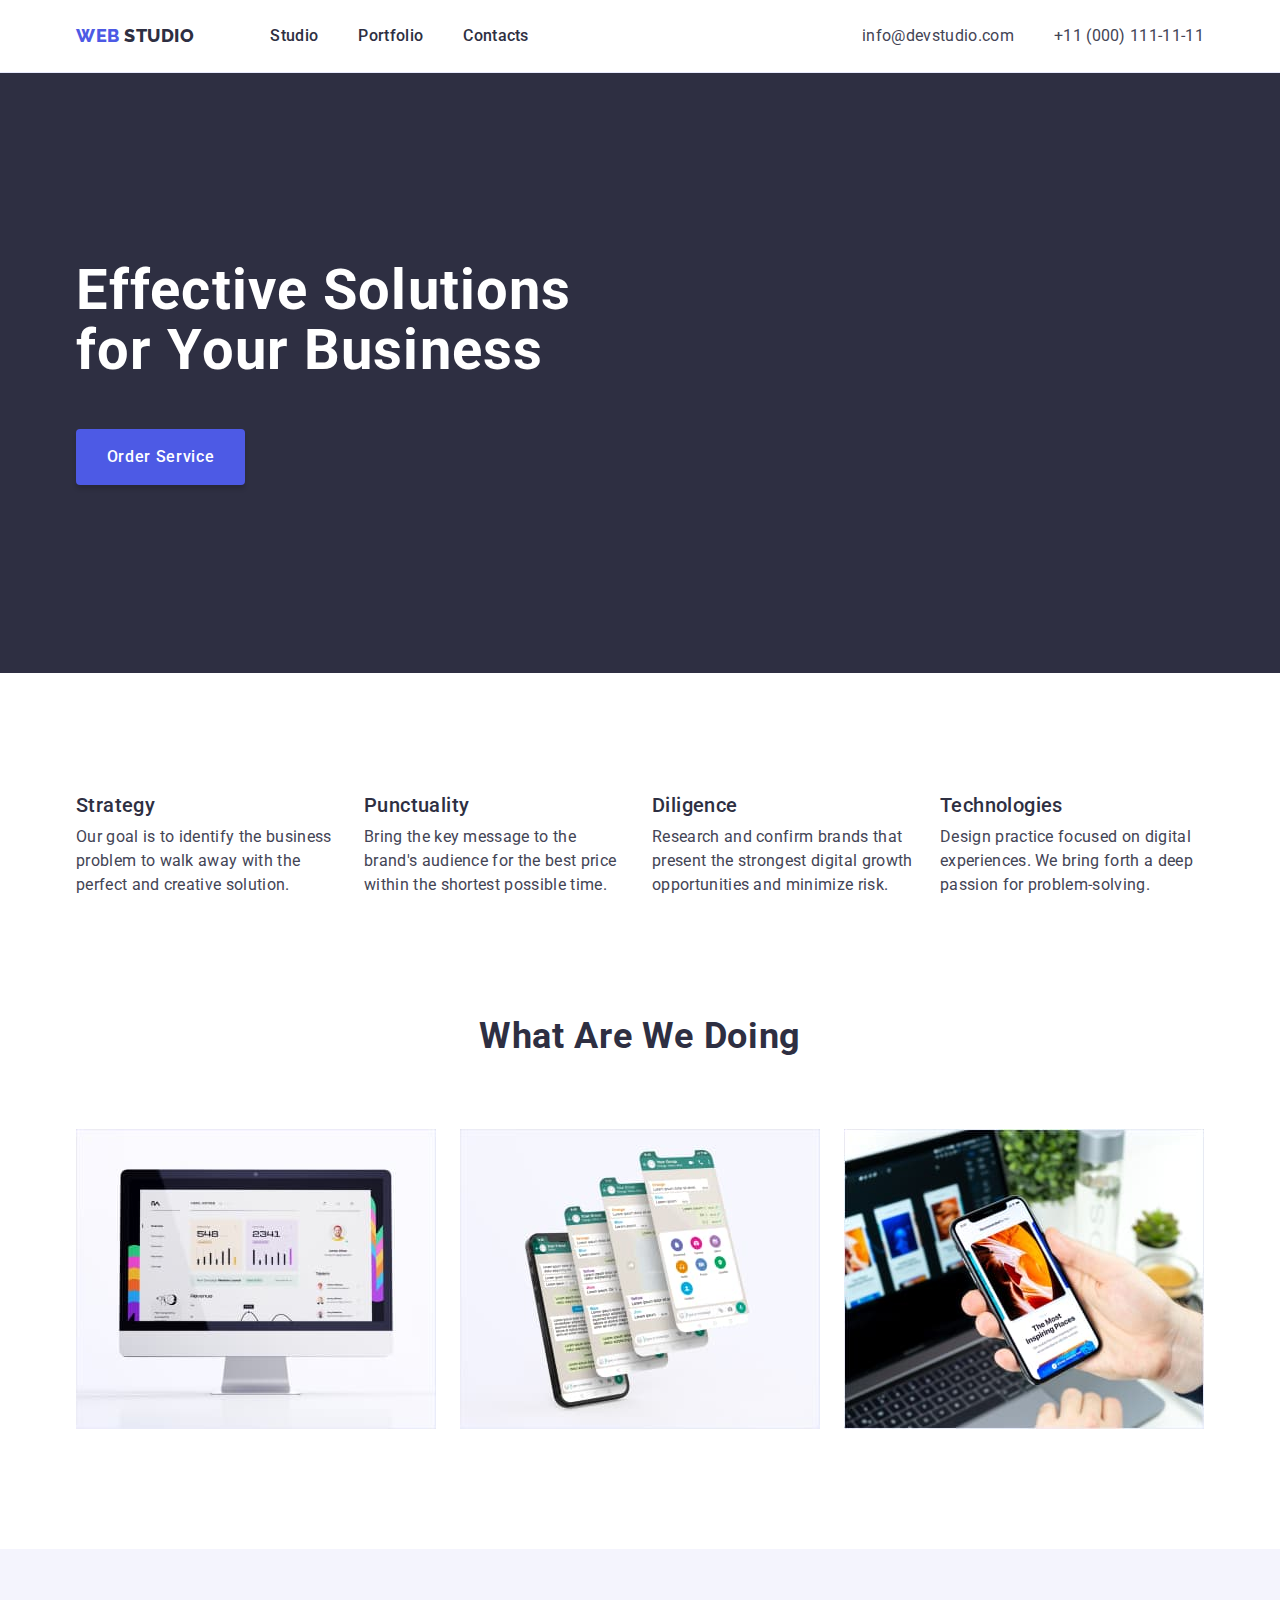
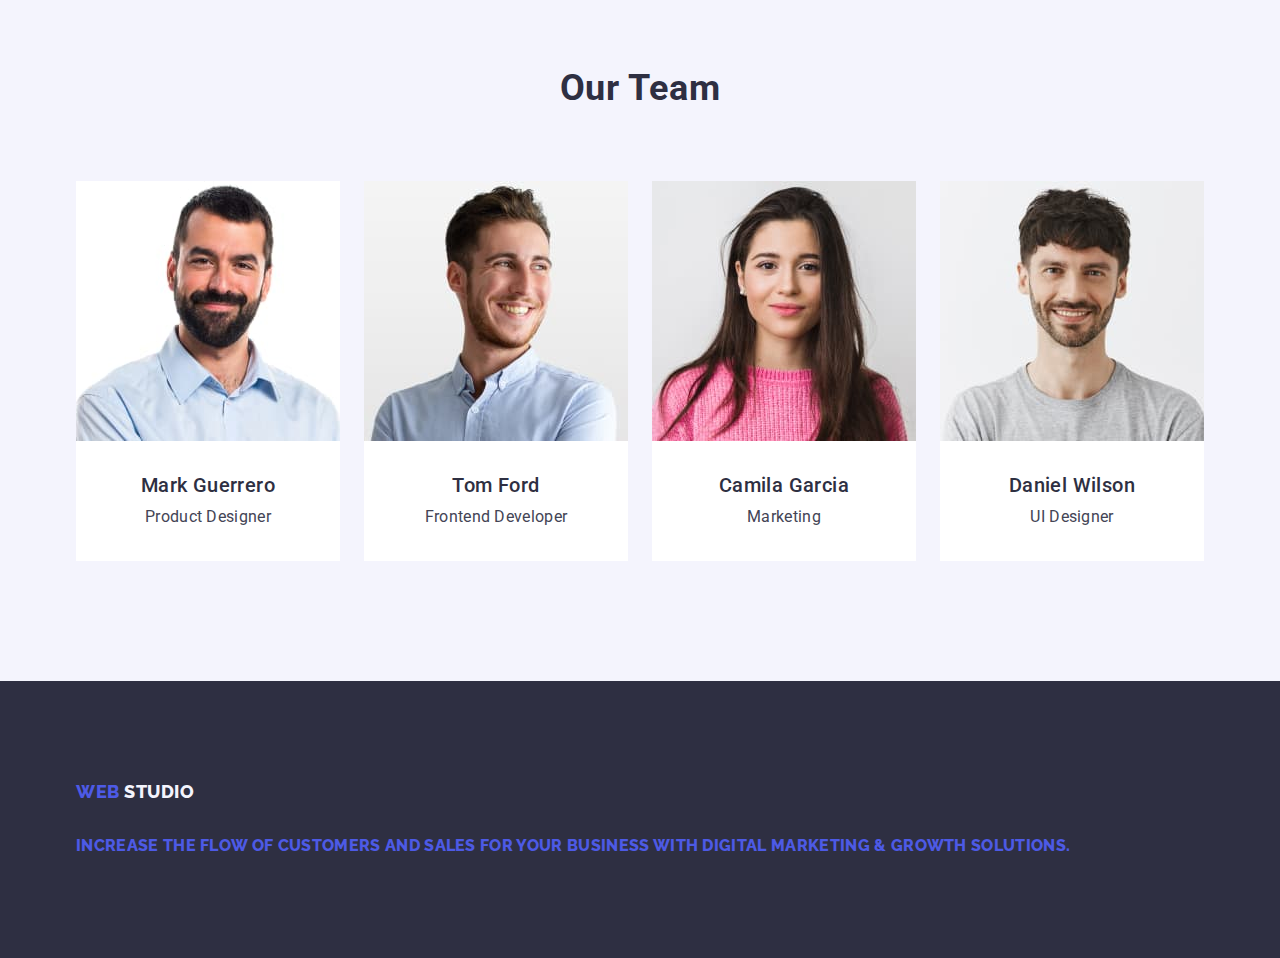
<file: index.html>
<!DOCTYPE html>
<html lang="en">

<head>
  <meta charset="UTF-8" />
  <meta http-equiv="X-UA-Compatible" content="IE=edge" />
  <meta name="viewport" content="width=device-width, initial-scale=1.0" />
  <title>Main page</title>
  <link rel="stylesheet" href="https://cdn.jsdelivr.net/npm/modern-normalize@1.1.0/modern-normalize.min.css" />
  <link rel="preconnect" href="https://fonts.googleapis.com" />
  <link rel="preconnect" href="https://fonts.gstatic.com" crossorigin />
  <link href="https://fonts.googleapis.com/css2?family=Raleway:wght@800&family=Roboto:wght@400;500;700&display=swap"
    rel="stylesheet" />
  <link rel="stylesheet" href="./css/styles.css" />
</head>

<body>
  <!-- Header -->
  <header class="page-header">
    <div class="container container-head-flex">
      <nav class="navigation">
        <a href="./index.html" class="logo link flex-logo">Web
          <span class="studio-logo">Studio</span>
        </a>
        <ul class="menu list">
          <li class="menu-item link">
            <a href="./index.html" class="menu-link link flex-link">Studio</a>
          </li>
          <li class="menu-item link">
            <a href="./portfolio.html" target="_blank" class="menu-link link flex-link">Portfolio</a>
          </li>
          <li class="menu-item link">
            <a href="" class="menu-link link flex-link">Contacts</a>
          </li>
        </ul>
      </nav>
      <address class="contacts">
        <ul class="menu-contact list">
          <li>
            <a href="mailto:info@devstudio.com" class="mail contact-mail link">info@devstudio.com</a>
          </li>
          <li>
            <a href="tel:+110001111111" class="contact-mail link">+11 (000) 111-11-11</a>
          </li>
        </ul>
      </address>
    </div>
  </header>

  <main>
    <!-- Section Hero -->
    <section class="hero flex-hero">
      <div class="container main-content">
        <h1 class="main-title style-title">Effective Solutions for Your Business</h1>
        <button class="btn-order-service" type="button">Order Service</button>
      </div>
    </section>
    <!-- Section 1 -->
    <section class="advantages">
      <div class="container">
      <h2 hidden class="title-advantages">Our advantages</h2>
      <ul class="list flex-container">
        <li class="fiex-elemens">
          <h3 class="card-title size-style">Strategy</h3>
          <p class="card-text">
            Our goal is to identify the business problem to walk away with the
            perfect and creative solution.
          </p>
        </li>
        <li class="fiex-elemens">
          <h3 class="card-title size-style">Punctuality</h3>
          <p class="card-text">
            Bring the key message to the brand's audience for the best price
            within the shortest possible time.
          </p>
        </li>
        <li class="fiex-elemens">
          <h3 class="card-title size-style">Diligence</h3>
          <p class="card-text">
            Research and confirm brands that present the strongest digital
            growth opportunities and minimize risk.
          </p>
        </li>
        <li class="fiex-elemens">
          <h3 class="card-title size-style">Technologies</h3>
          <p class="card-text">
            Design practice focused on digital experiences. We bring forth a
            deep passion for problem-solving.
          </p>
        </li>
      </ul>
    </div>
    </section>
    <!-- Section 2 -->
    <section class="job-images">
      <div class="container">
      <h2 class="title-about flex-title-about">What are we doing</h2>
      <ul class="list flex-container-jobs">
        <li class="flex-elements-job">
          <img src="./images/our-job/img1.jpg" alt="monitor" width="360" height="300" />
        </li>
        <li class="flex-elements-job">
          <img src="./images/our-job/img2.jpg" alt="telephon" width="360" height="300" />
        </li>
        <li class="flex-elements-job">
          <img src="./images/our-job/img3.jpg" alt="mix" width="360" height="300" />
        </li>
      </ul>
    </div>
    </section>
    <!-- Section 3 -->
    <section class="team">
      <div class="container">
      <h2 class="title-about title-flex">Our Team</h2>
      <ul class="list flex-container-cards">
        <li class="card-description flex-elements-cards">
          <a href="">
            <img src="./images/team/img-team1.jpg" alt="product designer" width="264" height="260" /> </a>
          <div class="content">
            <h3 class="card-title bottom-title">Mark Guerrero</h3>
          <p class="card-text flex-card-text">Product Designer</p>
        </div>
        </li>
        <li class="card-description flex-elements-cards">
          <a href="">
            <img src="./images/team/img-team2.jpg" alt="frontend developer" width="264" height="260" /> </a>
            <div class="content">
            <h3 class="card-title bottom-title">Tom Ford</h3>
          <p class="card-text flex-card-text">Frontend Developer</p>
        </div>
        </li>
        <li class="card-description flex-elements-cards">
          <a href="">
            <img src="./images/team/img-team3.jpg" alt="marketing" width="264" height="260" /> </a>
            <div class="content">
            <h3 class="card-title bottom-title">Camila Garcia</h3>
          <p class="card-text flex-card-text">Marketing</p>
            </div>
        </li>
        <li class="card-description flex-elements-cards">
          <a href="">
            <img src="./images/team/img-team4.jpg" alt="designer" width="264" height="260" /> </a>
            <div class="content">
            <h3 class="card-title bottom-title">Daniel Wilson</h3>
          <p class="card-text flex-card-text">UI Designer</p>
            </div>
        </li>
      </ul>
    </div>
    </section>
  </main>
  <!-- Footer -->
  <footer class="logo footer">
    <div class="container">
    <a href="./index.html" class="logo link flex-footer">Web <span class="studio-logo studio-logotype">Studio</span>
    </a>
    <p class="footer-text">
      Increase the flow of customers and sales for your business with digital
      marketing & growth solutions.
    </p>
  </div>
  </footer>
</body>

</html>
</file>
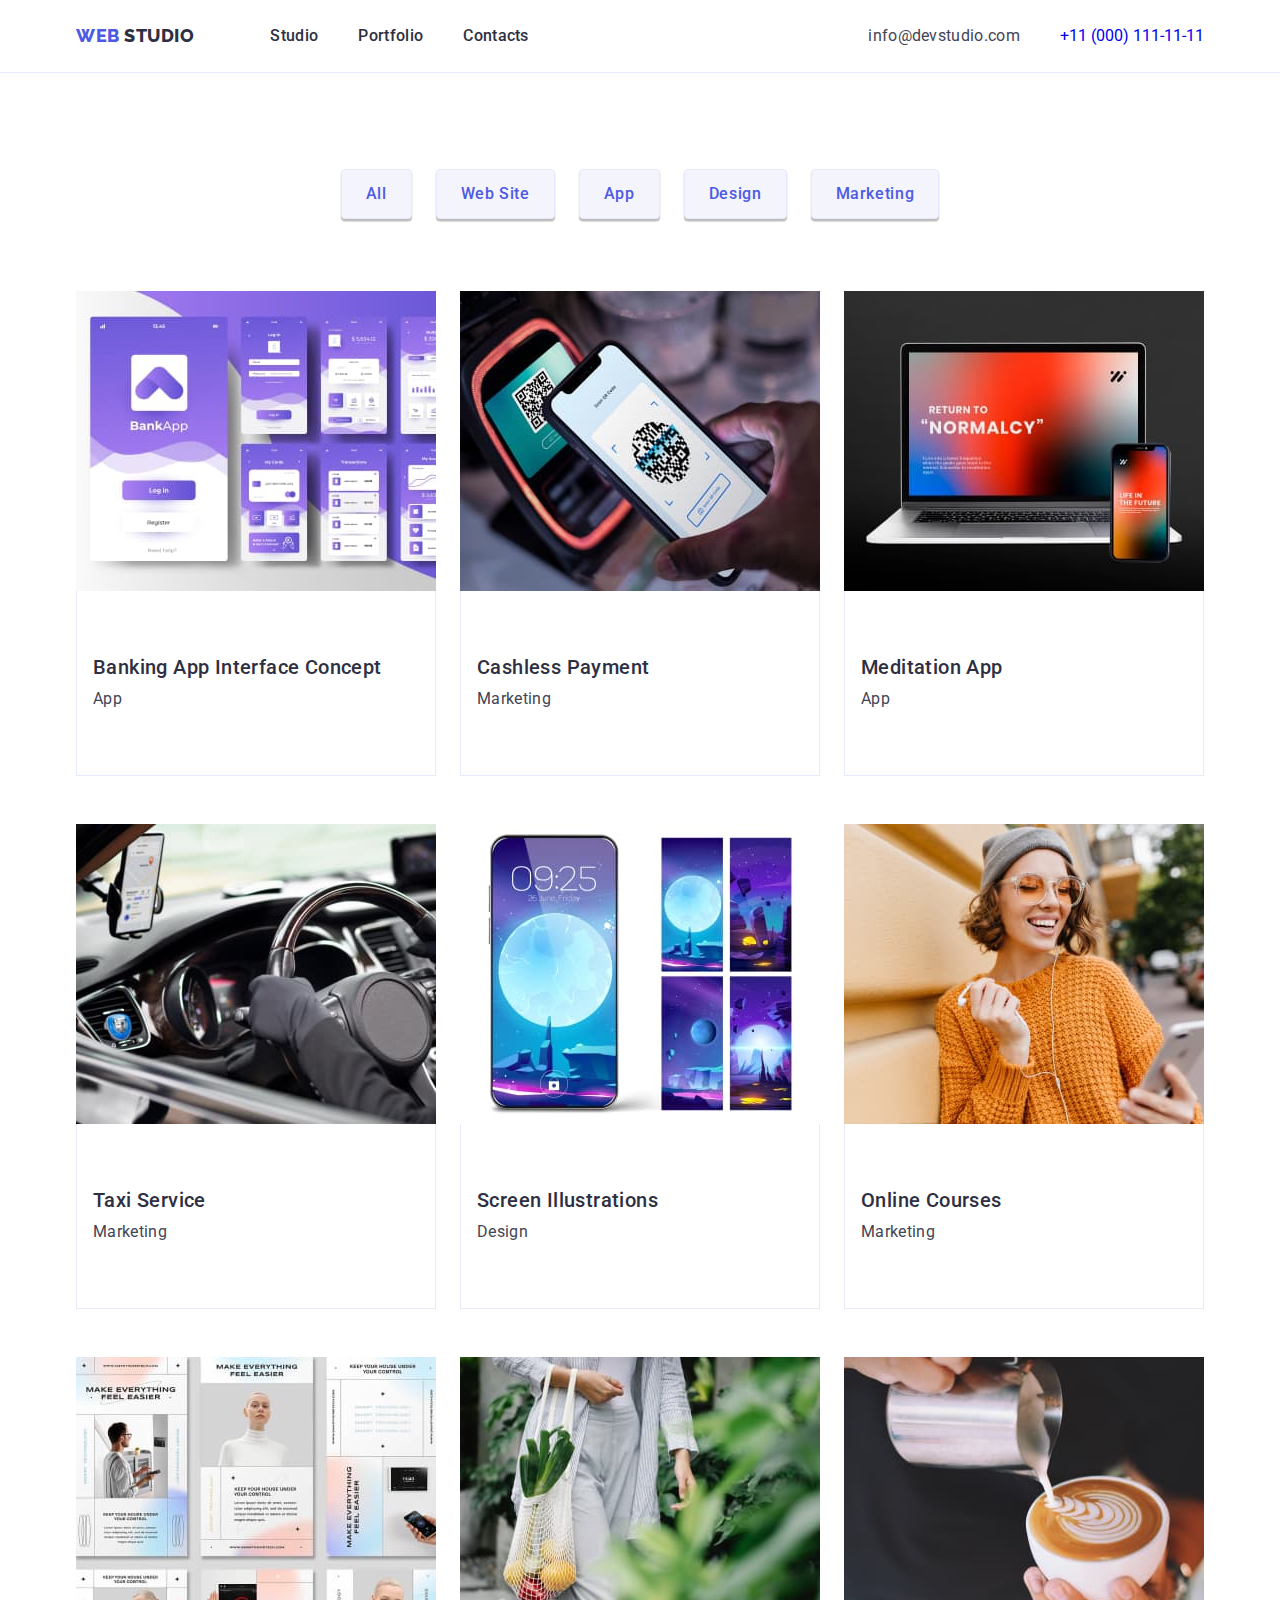
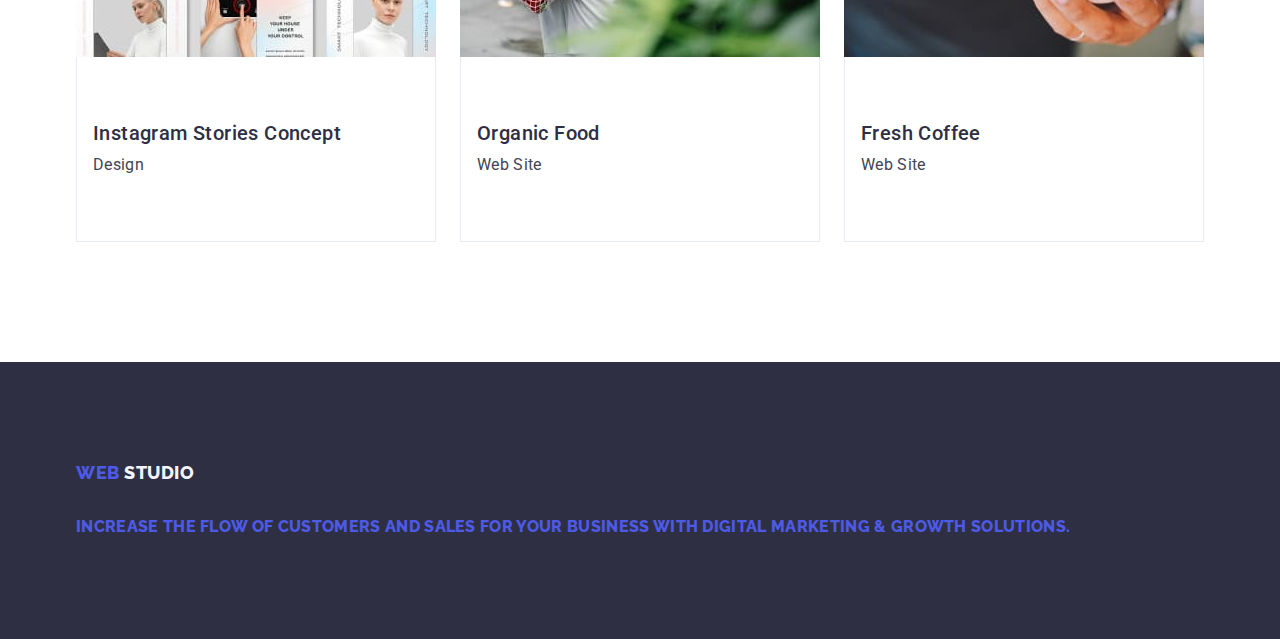
<file: portfolio.html>
<!DOCTYPE html>
<html lang="en">

<head>
  <meta charset="UTF-8" />
  <meta http-equiv="X-UA-Compatible" content="IE=edge" />
  <meta name="viewport" content="width=device-width, initial-scale=1.0" />
  <title>Portfolio</title>
  <link rel="stylesheet" href="https://cdn.jsdelivr.net/npm/modern-normalize@1.1.0/modern-normalize.min.css" />
  <link rel="preconnect" href="https://fonts.googleapis.com" />
  <link rel="preconnect" href="https://fonts.gstatic.com" crossorigin />
  <link href="https://fonts.googleapis.com/css2?family=Raleway:wght@800&family=Roboto:wght@400;500;700&display=swap"
    rel="stylesheet" />
  <link rel="stylesheet" href="./css/styles.css" />
</head>

<body>
  <!-- Header -->

  <header class="page-header">
    <div class="container container-head-flex">
      <nav class="navigation">
        <a href="./index.html" class="logo link flex-logo">Web
          <span class="studio-logo">Studio</span>
        </a>
        <ul class="menu list">
          <li class="menu-item link">
            <a href="./index.html" class="menu-link link flex-link">Studio</a>
          </li>
          <li class="menu-item link">
            <a href="./portfolio.html" target="_blank" class="menu-link link flex-link">Portfolio</a>
          </li>
          <li class="menu-item link">
            <a href="" class="menu-link link flex-link">Contacts</a>
          </li>
        </ul>
      </nav>
      <address class="contacts">
        <ul class="menu-contact list flex-header-list">
          <li>
            <a href="mailto:info@devstudio.com" class="mail contact-mail link">info@devstudio.com</a>
          </li>
          <li>
            <a href="tel:+110001111111" class="phone-number link">+11 (000) 111-11-11</a>
          </li>
        </ul>
      </address>
    </div>
  </header>
  <main>
    <!-- Section -->
    <section class="portfolio-section">
      <div class="container">
        <h1 hidden>Portfolio </h1>
        <!-- Buttons -->
        <ul class="list list-flex">
          <li>
            <button type="button" class="all-btn flex-button">All </button>
          </li>
          <li>
            <button type="button" class="all-btn flex-button">Web Site </button>
          </li>
          <li>
            <button type="button" class="all-btn flex-button">App </button>
          </li>
          <li>
            <button type="button" class="all-btn flex-button">Design </button>
          </li>
          <li>
            <button type="button" class="all-btn flex-button">Marketing </button>
          </li>
        </ul>
        <ul class="list link flex-list">
          <li class="flex-cards">
            <a href="" class="link">
              <img src="./images/portfolio-project-card/bank-app.jpg" alt="bank-app" height="300" />
              <div class="flex-container-portfolio">
                <h2 class="card-title flex-title">Banking App Interface Concept </h2>
                <p class="card-text flex-text">App </p>
              </div>
            </a>
          </li>
          <li class="flex-cards">
            <a href="" class="link">
              <img src="./images/portfolio-project-card/cash-pay.jpg" alt="cash-pay" height="300" />
              <div class="flex-container-portfolio">
                <h2 class="card-title flex-title">Cashless Payment </h2>
                <p class="card-text flex-text">Marketing </p>
              </div>
            </a>
          </li>
          <li class="flex-cards">
            <a href="" class="link">
              <img src="./images/portfolio-project-card/meditation-app.jpg" alt="editation-app" height="300" />
              <div class="flex-container-portfolio">
                <h2 class="card-title flex-title">Meditation App </h2>
                <p class="card-text flex-text">App </p>
              </div>
            </a>
          </li>
          <li class="flex-cards">
            <a href="" class="link">
              <img src="./images/portfolio-project-card/taxi.jpg" alt="taxi" height="300" />
              <div class="flex-container-portfolio">
                <h2 class="card-title flex-title">Taxi Service </h2>
                <p class="card-text flex-text">Marketing </p>
              </div>
            </a>
          </li>
          <li class="flex-cards">
            <a href="" class="link">
              <img src="./images/portfolio-project-card/screen.jpg" alt="screen" height="300" />
              <div class="flex-container-portfolio">
                <h2 class="card-title flex-title">Screen Illustrations </h2>
                <p class="card-text flex-text">Design </p>
              </div>
            </a>
          </li>
          <li class="flex-cards">
            <a href="" class="link">
              <img src="./images/portfolio-project-card/courses.jpg" alt="courses" height="300" />
              <div class="flex-container-portfolio">
                <h2 class="card-title flex-title">Online Courses </h2>
                <p class="card-text flex-text">Marketing </p>
              </div>
            </a>
          </li>
          <li class="flex-cards">
            <a href="" class="link">
              <img src="./images/portfolio-project-card/stories.jpg" alt="inst-stories" height="300" />
              <div class="flex-container-portfolio">
                <h2 class="card-title flex-title">Instagram Stories Concept </h2>
                <p class="card-text flex-text">Design </p>
              </div>
            </a>
          </li>
          <li class="flex-cards">
            <a href="" class="link">
              <img src="./images/portfolio-project-card/food.jpg" alt="fresh-food" height="300" />
              <div class="flex-container-portfolio">
                <h2 class="card-title flex-title">Organic Food </h2>
                <p class="card-text flex-text">Web Site </p>
              </div>
            </a>
          </li>
          <li class="flex-cards">
            <a href="" class="link">
              <img src="./images/portfolio-project-card/coffee.jpg" alt="coffee" height="300" />
              <div class="flex-container-portfolio">
                <h2 class="card-title flex-title">Fresh Coffee </h2>
                <p class="card-text flex-text">Web Site </p>
              </div>
            </a>
          </li>
        </ul>
      </div>
    </section>
  </main>
  <!-- Footer -->
  <footer class="logo footer">
    <div class="container">
      <a href="./index.html" class="logo link flex-footer">Web <span class="studio-logo studio-logotype">Studio</span>
      </a>
      <p class="footer-text">
        Increase the flow of customers and sales for your business with digital
        marketing & growth solutions.
      </p>
    </div>
  </footer>
</body>

</html>
</file>
<file: css/styles.css>
:root {
  --primery-font: 'Roboto', sans-serif;
}

body {
  font-family: var(--primery-font);
  color: #434455;
  background-color: #FFFFFF;
}

/* ------Defolding styles------ */
.list {
  list-style: none;
}

.link {
  text-decoration: none
}

h1,
h2,
h3,
h4,
h5,
p {
  margin-top: 0;
  margin-bottom: 0;
}

ul,
ol {
  margin-top: 0;
  margin-bottom: 0;
  padding-left: 0;
}

img {
  display: block;
}

button {
  cursor: pointer;
}

.container {
  width: 1158px;
  margin-left: auto;
  margin-right: auto;
  padding-left: 15px;
  padding-right: 15px;
}

/* ------Components Header------ */
.logo {
  font-family: 'Raleway', sans-serif;
  font-weight: 800;
  font-size: 18px;
  line-height: 1.17;
  letter-spacing: 0.03em;
  text-transform: uppercase;
  text-decoration: none;
  color: #4D5AE5;
}

.studio-logo {
  color: #2E2F42;
}

.menu-link {
  font-weight: 500;
  font-size: 16px;
  line-height: 1.5;
  letter-spacing: 0.02em;
  color: #2e2f42;
  text-decoration: none
}

.menu-link:hover,
.menu-link:focus {
  color: #404bbf;
  text-decoration: underline;
}

.contact-mail {
  font-style: normal;
  font-size: 16px;
  line-height: 1.5;
  letter-spacing: 0.02em;
  color: #434455;
}

.flex-logo {
  margin-right: 76px;
}

/* .mail { */
/* margin-left: auto; */
/* margin-right: 40px;} */

.contact-mail:hover,
.contact-mail:focus {
  color: #404bbf;
}

.contacts {
  font-style: normal;
}

.container-head-flex {
  display: flex;
  align-items: center;
  justify-content: space-between;
}

.navigation {
  display: flex;
  align-items: center;
}

.menu {
  display: flex;
  align-items: center;
}

.menu-contact {
  display: flex;
  align-items: center;
  gap: 40px;
}

.menu-item:not(:last-child) {
  margin-right: 40px;
}

.page-header {
  padding-top: 24px;
  padding-bottom: 24px;
  border-bottom: 1px solid #e7e9fc;
}

/* ------Components------ */
.card-title {
  font-weight: 500;
  font-size: 20px;
  line-height: 1.2;
  letter-spacing: 0.02em;
  color: #2e2f42;
}

.card-text {
  font-size: 16px;
  line-height: 1.5;
  letter-spacing: 0.02em;
  color: #434455;
}

/* ------Section Hero----- */
.hero {
  background-color: #2e2f42;
  padding-top: 188px;
  padding-bottom: 188px;
}

.style-title {
  max-width: 496px
}

.main-title {
  font-weight: 700;
  font-size: 56px;
  line-height: 1.07;
  letter-spacing: 0.02em;
  color: #FFFFFF;
}

.btn-order-service {
  font-family: "Roboto", sans-serif;
  font-weight: 500;
  font-size: 16px;
  line-height: 1.5;
  letter-spacing: 0.04em;
  color: #FFFFFF;
  background-color: #4d5ae5;
  box-shadow: 0px 4px 4px rgba(0, 0, 0, 0.15);
  margin-top: 48px;
  border-radius: 4px;
  display: block;
  min-width: 169px;
  height: 56px;
  border: none;
}

.btn-order-service:hover,
.btn-order-service:focus {
  background-color: #404bbf;
  border-radius: 4px;
}

.title-about {
  font-weight: 700;
  font-size: 36px;
  line-height: 1.11;
  letter-spacing: 0.02em;
  text-transform: capitalize;
  color: #2e2f42;
  text-align: center;
}

.flex-hero {
  padding: 188px 0;
}

/* ------Section 1------ */
.flex-container {
  display: flex;
  flex-wrap: wrap;
  gap: 24px;
}

.fiex-elemens {
  display: flex;
  flex-wrap: wrap;
  width: calc((100% - 72px) / 4);
}

.fiex-elemens:nth-last-child(4) {
  margin-right: 0%;
}

.advantages {
  padding-top: 120px;
  padding-bottom: 120px;
}

.size-style {
  margin-bottom: 8px;
}

/* ------Section 2------ */
.flex-container-jobs {
  display: flex;
  align-items: center;
  gap: 24px;
}

.flex-elements-job {
  width: 360px;
}

.flex-container-jobs:nth-child(3) {
  margin-right: 0;
}

.job-images {
  padding-bottom: 120px;
}

.flex-title-about {
  margin-bottom: 72px;
}

/* ------Section 3------ */
.team {
  background-color: #F4F4FD;
  padding-top: 120px;
  padding-bottom: 120px;
}

.card-description {
  background-color: #FFFFFF;
}

.title-flex {
  margin-bottom: 72px;
}

.flex-container-cards {
  display: flex;
  align-items: center;
  gap: 24px;
}

.flex-elements-cards {
  width: calc((100% – 72px)/4);

}

.flex-elements-cards:nth-child(4) {
  margin-right: 0;
}

.bottom-title {
  margin-bottom: 8px;
  text-align: center;
}

.flex-card-text {
  text-align: center;
}

/* ------Footer------ */
.footer {
  background-color: #2e2f42;
  padding-top: 100px;
  padding-bottom: 100px;
}

.studio-logotype {
  color: #F4F4FD;
  display: inline-block;
  margin-bottom: 16px;
}

.footer-text {
  font-size: 16px;
  line-height: 1.5;
  letter-spacing: 0.02em;
  /* color: #F4F4FD; */
}

.content {
  padding: 32px 16px;
  border-radius: 0px 0px 4px 4px;
}

.flex-footer {
  display: inline-block;
  margin-bottom: 16px;
}

/*------ Portfolio------ */
.all-btn {
  font-family: "Roboto", sans-serif;
  color: #4d5ae5;
  background-color: #F4F4FD;
  font-weight: 500;
  font-size: 16px;
  line-height: 1.5;
  text-align: center;
  letter-spacing: 0.04em;
  box-shadow: 0px 3px 1px rgba(0, 0, 0, 0.1), 0px 2px 1px rgba(0, 0, 0, 0.08), 0px 2px 2px rgba(0, 0, 0, 0.12);
  border-radius: 4px;
}

.flex-button {
  padding: 12px 24px;
  border: 1px solid #e7e9fc
}

.flex-button:hover,
.flex-button:focus {
  border: 1px solid transparent;
}

.all-btn:hover,
.all-btn:focus {
  color: #FFFFFF;
  background-color: #404BBF;
}

.logo-footer {
  background-color: #2e2f42;
}

.list-flex {
  display: flex;
  align-items: center;
  justify-content: center;
  gap: 24px;
  margin-bottom: 72px
}

.portfolio-section {
  padding-top: 96px;
  padding-bottom: 120px;
}

.flex-list {
  display: flex;
  align-items: center;
  flex-wrap: wrap;
  column-gap: 24px;
  row-gap: 48px;
}

.flex-cards {
  width: 360px;
}

.flex-cards:nth-child(3n) {
  margin-right: 0;
}

.flex-cards:nth-last-child(-n+3) {
  margin-bottom: 0;
}

.flex-title {
  margin-top: 32px;
  margin-bottom: 8px;
}

.flex-text {
  padding-bottom: 32px;
}

.flex-link {
  padding-top: 24px;
  padding-bottom: 24px;
}

.flex-header-list {
  gap: 40px;
}

.flex-container-portfolio {
  padding: 32px 16px;
  border: 1px solid #e7e9fc;
  border-top: none;
}
</file>
